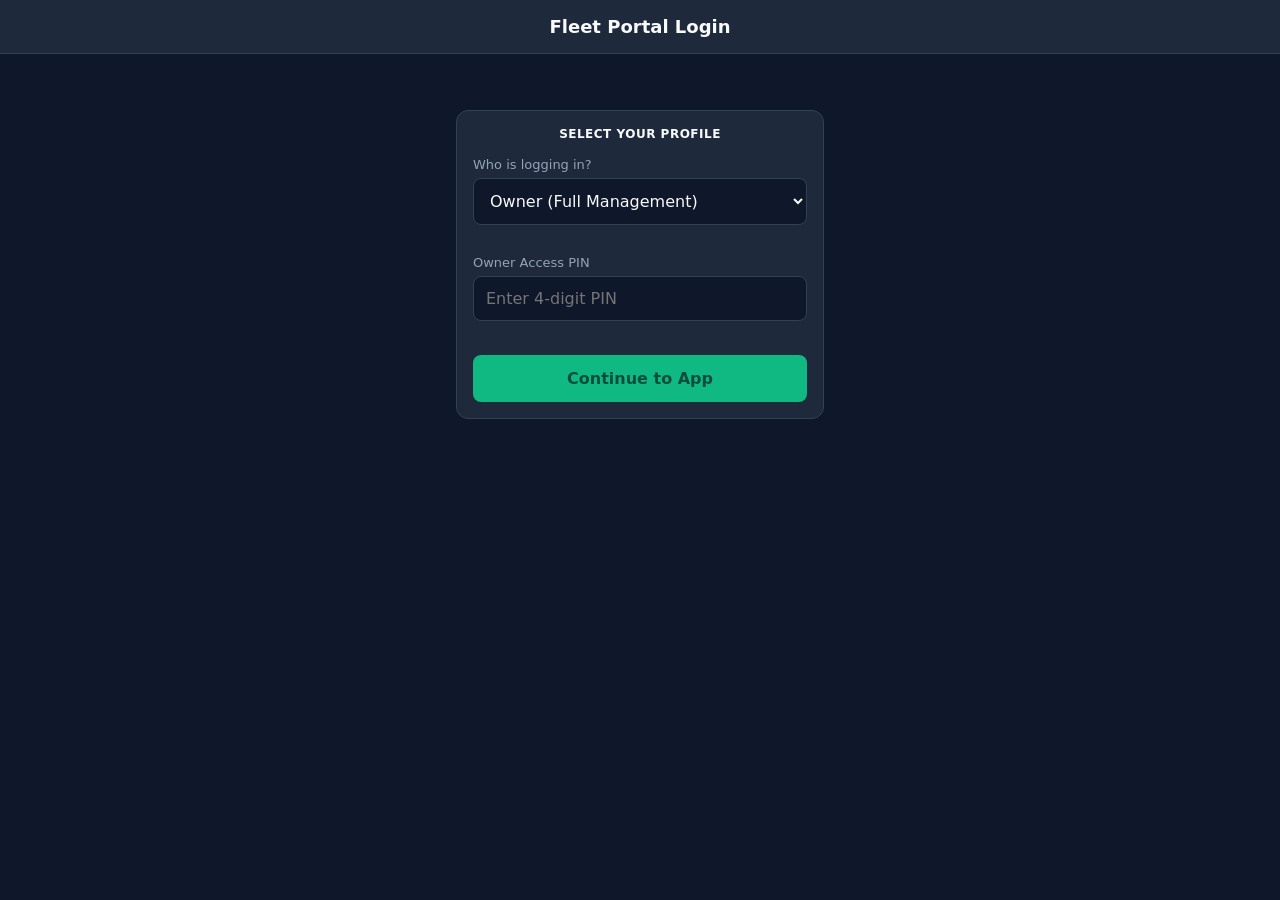
<file: login.html>
<!DOCTYPE html>
<html lang="en">
<head>
  <meta charset="UTF-8" />
  <meta name="viewport" content="width=device-width, initial-scale=1.0" />
  <title>Login | Fleet Tracker</title>
  <link rel="stylesheet" href="style.css" />
</head>
<body>
  <header>
    <h2>Fleet Portal Login</h2>
  </header>

  <div class="container" style="max-width: 400px; margin-top: 40px;">
    <div class="card">
      <h3 style="margin-bottom: 16px; text-align: center; color: #f8fafc;">Select Your Profile</h3>
      
      <form id="login-form">
        <label>Who is logging in?</label>
        <select id="login-role" required style="margin-bottom: 16px;">
          <option value="owner">Owner (Full Management)</option>
        </select>

        <div id="owner-pin-group" style="display: block; margin-bottom: 16px;">
          <label>Owner Access PIN</label>
          <input type="password" id="owner-pin" placeholder="Enter 4-digit PIN" />
        </div>

        <button type="submit" style="width: 100%;">Continue to App</button>
      </form>
    </div>
  </div>

  <script src="app.js"></script>
  <script>
    const roleSelect = document.getElementById('login-role');
    const pinGroup = document.getElementById('owner-pin-group');

    // Load custom drivers created by the Owner
    function populateUsers() {
      const drivers = getDrivers();
      // Add drivers to the top of the dropdown
      drivers.slice().reverse().forEach(driverName => {
        const opt = document.createElement('option');
        opt.value = 'driver:' + driverName;
        opt.textContent = 'Driver: ' + driverName;
        roleSelect.insertBefore(opt, roleSelect.firstChild);
      });

      // Default selection to the first driver if drivers exist, otherwise Owner
      roleSelect.selectedIndex = 0;
      togglePinVisibility();
    }

    function togglePinVisibility() {
      if (roleSelect.value === 'owner') {
        pinGroup.style.display = 'block';
      } else {
        pinGroup.style.display = 'none';
      }
    }

    roleSelect.addEventListener('change', togglePinVisibility);

    document.getElementById('login-form').addEventListener('submit', (e) => {
      e.preventDefault();
      const selected = roleSelect.value;

      if (selected === 'owner') {
        const pin = document.getElementById('owner-pin').value;
        if (pin !== '2026') {
          alert('Incorrect Owner PIN!');
          return;
        }
        localStorage.setItem('fleet_user_role', 'owner');
        localStorage.setItem('fleet_logged_driver', 'Owner');
        window.location.href = 'index.html';
      } else if (selected.startsWith('driver:')) {
        const driverName = selected.replace('driver:', '');
        localStorage.setItem('fleet_user_role', 'driver');
        localStorage.setItem('fleet_logged_driver', driverName);
        window.location.href = 'log-shift.html';
      }
    });

    populateUsers();
  </script>
</body>
</html>
</file>
<file: style.css>
:root {
  --bg: #0f172a;
  --card: #1e293b;
  --text: #f8fafc;
  --muted: #94a3b8;
  --accent: #10b981;
  --danger: #ef4444;
  --border: #334155;
}

* {
  box-sizing: border-box;
  margin: 0;
  padding: 0;
  font-family: system-ui, -apple-system, BlinkMacSystemFont, sans-serif;
}

body {
  background-color: var(--bg);
  color: var(--text);
  padding-bottom: 85px;
}

header {
  background: var(--card);
  padding: 16px;
  border-bottom: 1px solid var(--border);
  text-align: center;
  position: sticky;
  top: 0;
  z-index: 50;
}

header h2 {
  font-size: 18px;
  font-weight: 700;
}

.container {
  max-width: 720px;
  margin: 0 auto;
  padding: 16px;
}

/* Bottom Mobile Navigation */
nav {
  position: fixed;
  bottom: 0;
  left: 0;
  right: 0;
  background: var(--card);
  border-top: 1px solid var(--border);
  display: flex;
  justify-content: space-around;
  padding: 10px 4px;
  z-index: 100;
}

nav a {
  color: var(--muted);
  text-decoration: none;
  font-size: 13px;
  font-weight: 600;
  padding: 8px 12px;
  border-radius: 8px;
}

nav a.active {
  color: var(--accent);
  background: rgba(16, 185, 129, 0.14);
}

/* KPI Grid & Cards */
.kpi-grid {
  display: grid;
  grid-template-columns: repeat(2, 1fr);
  gap: 12px;
  margin: 16px 0;
}

.card {
  background: var(--card);
  border: 1px solid var(--border);
  border-radius: 12px;
  padding: 16px;
  margin-bottom: 14px;
}

.card h3 {
  font-size: 12px;
  text-transform: uppercase;
  letter-spacing: 0.5px;
  color: var(--muted);
  margin-bottom: 6px;
}

.card .val {
  font-size: 20px;
  font-weight: 700;
}

.green { color: var(--accent); }
.red { color: var(--danger); }

/* Forms & Inputs */
label {
  display: block;
  font-size: 13px;
  color: var(--muted);
  margin-bottom: 6px;
  margin-top: 14px;
}

input, select {
  width: 100%;
  padding: 12px;
  border-radius: 8px;
  border: 1px solid var(--border);
  background: #0f172a;
  color: var(--text);
  font-size: 16px;
}

button {
  width: 100%;
  margin-top: 18px;
  padding: 14px;
  background: var(--accent);
  color: #064e3b;
  font-weight: 700;
  font-size: 16px;
  border: none;
  border-radius: 8px;
  cursor: pointer;
}

.btn-secondary {
  background: var(--card);
  color: var(--text);
  border: 1px solid var(--border);
}

.filter-bar {
  display: flex;
  gap: 6px;
  margin-bottom: 12px;
}

.filter-btn {
  margin-top: 0;
  padding: 8px 4px;
  background: var(--card);
  color: var(--text);
  border: 1px solid var(--border);
  font-size: 12px;
}

.filter-btn.active {
  background: var(--accent);
  color: #064e3b;
  border-color: var(--accent);
}

table {
  width: 100%;
  border-collapse: collapse;
  font-size: 13px;
}

th, td {
  padding: 10px 6px;
  text-align: left;
  border-bottom: 1px solid var(--border);
}

th {
  color: var(--muted);
  font-size: 11px;
  text-transform: uppercase;
}

/* Smart Fuel Gauge */
.fuel-header {
  display: flex;
  justify-content: space-between;
  align-items: center;
  margin-bottom: 10px;
}

.gauge-track {
  width: 100%;
  height: 18px;
  background: #0f172a;
  border-radius: 999px;
  border: 1px solid var(--border);
  overflow: hidden;
  padding: 2px;
}

.gauge-fill {
  height: 100%;
  border-radius: 999px;
  background: var(--accent);
  transition: width 0.4s ease, background-color 0.4s ease;
}

.gauge-ticks {
  display: flex;
  justify-content: space-between;
  font-size: 11px;
  font-weight: 700;
  color: var(--muted);
  margin-top: 6px;
}
</file>
